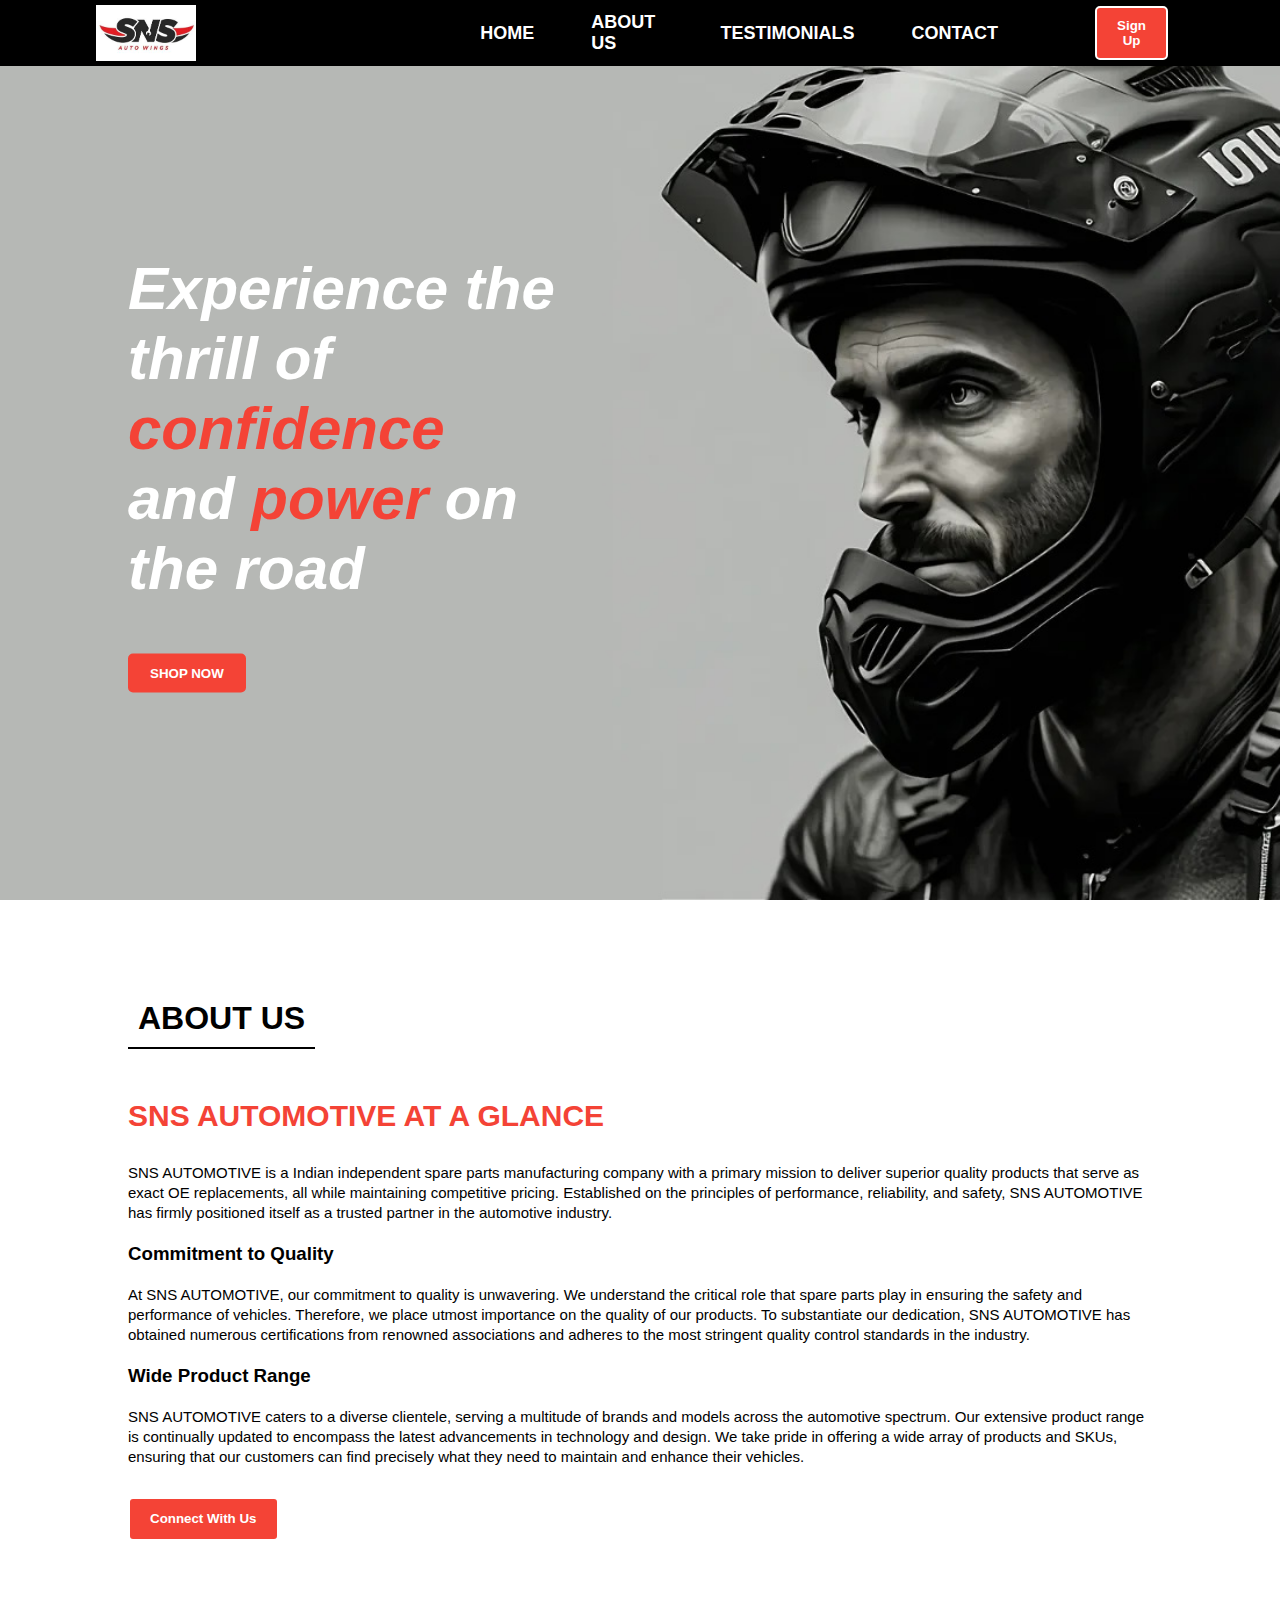
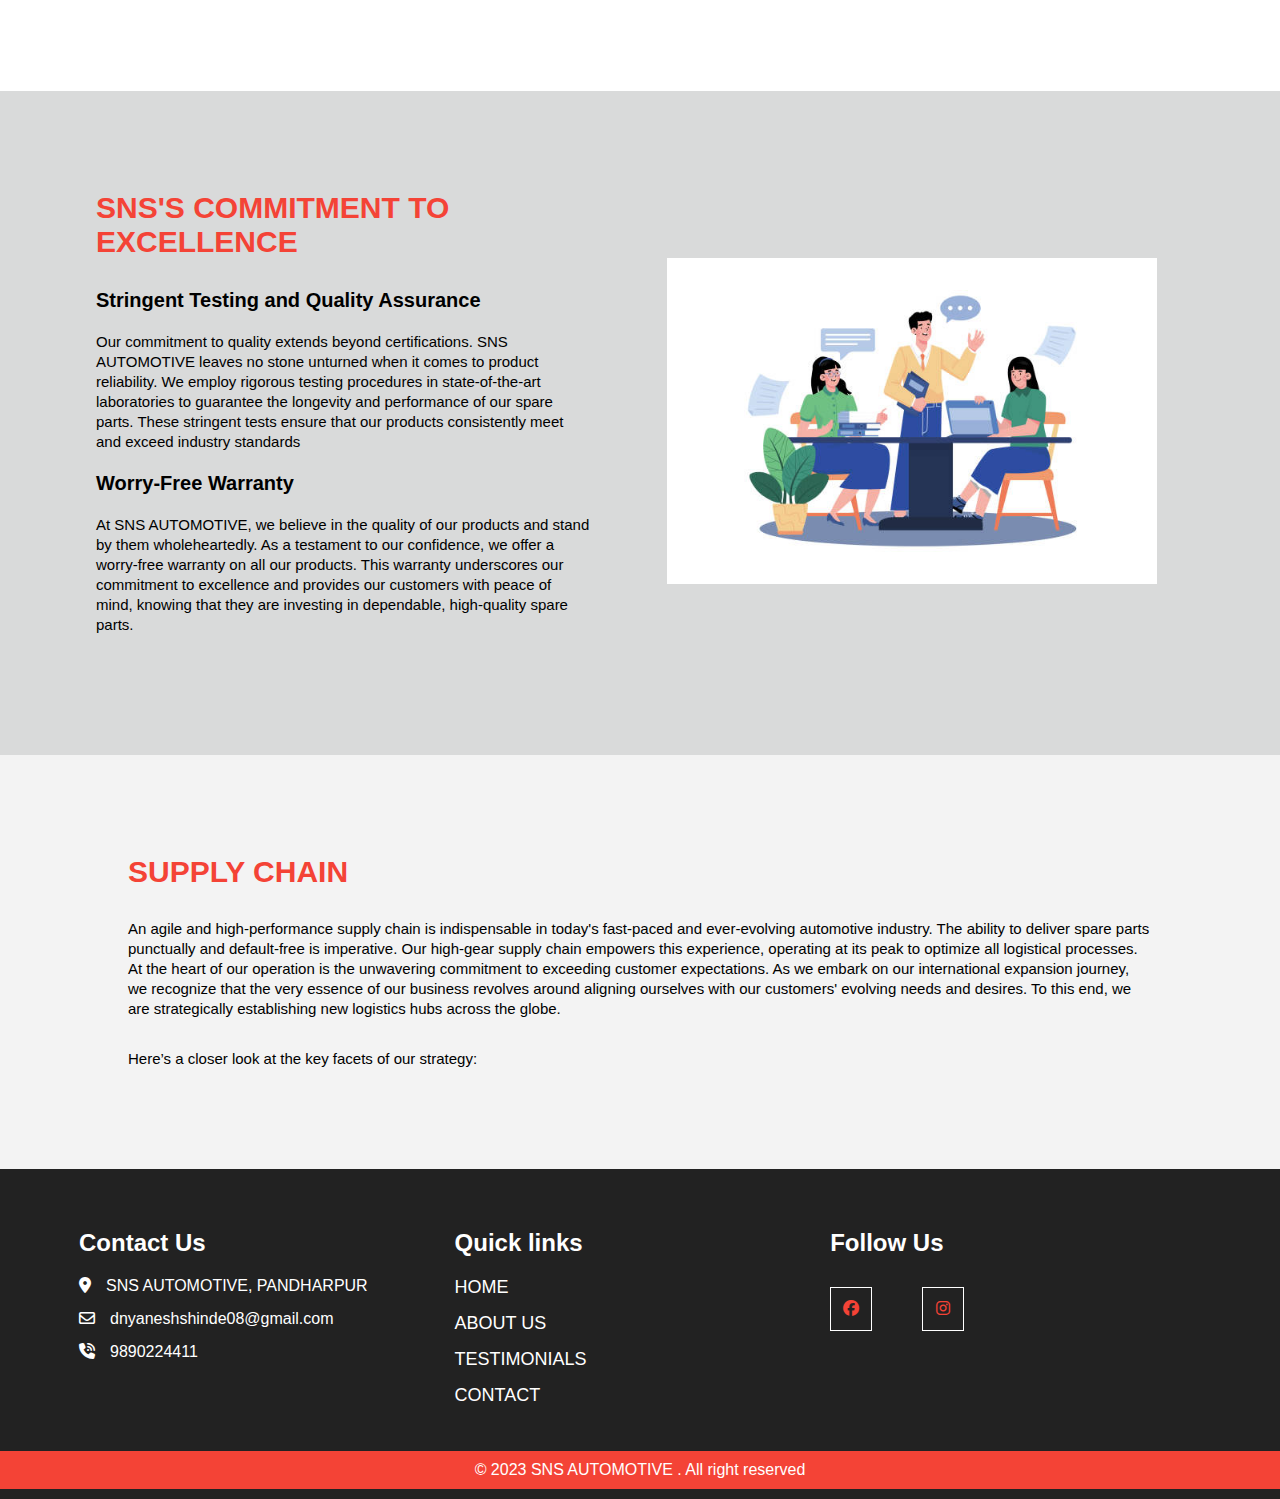
<file: about-us.html>
<!DOCTYPE html>
<html>
    <head>
        <title>SNS Automotive Website</title>
        <meta name="viewport" content="width=device-width, initial-scale=1">
        <link rel="stylesheet" href="about-us-style.css">
        <link rel="stylesheet" href="https://cdnjs.cloudflare.com/ajax/libs/font-awesome/6.5.2/css/all.min.css"/>
    </head>
    <body>
        <div class="header">
            <div class="navbar">
                    <div class="logo">
                        <img src="logo.jpg" alt="">
                    </div>
                    <ul id="list">
                        <li><a href="index.html">HOME</a></li>
                        <li><a href="about-us.html">ABOUT US</a></li>
                        <li><a href="testimonial.html">TESTIMONIALS</a></li>
                        <li><a href="contact.html">CONTACT</a></li>
                        <li><a href="login.html"><button type="button">Sign Up</button></a></li>
                        <img src="ar6.png" alt="" id="closeMenu">
                    </ul>
                    
                    <img src="menu.png" alt="" id="sideMenu">
            </div>
        </div>
        <section id="banner">
            <div class="banner-text">
                <h1>Experience the <br>thrill of <br> <span>confidence </span><br> and <span>power</span> on <br>the road</h1>
                <a href="login.html"><button type="button" id="clickbanner">SHOP NOW</button></a>
            </div>
        </section>
 
        <section id="about">
            <div class="about-1">
            <h1 class="title">ABOUT US</h1>
            <div class="p1">
                <h2>SNS AUTOMOTIVE AT A GLANCE</h2>
                <p>SNS AUTOMOTIVE is a Indian independent spare parts manufacturing company with a primary mission to deliver superior quality products that serve as exact OE replacements, all while maintaining competitive pricing. Established on the principles of performance, reliability, and safety, SNS AUTOMOTIVE has firmly positioned itself as a trusted partner in the automotive industry.</p>
                <h3>Commitment to Quality</h3>
                <p>At SNS AUTOMOTIVE, our commitment to quality is unwavering. We understand the critical role that spare parts play in ensuring the safety and performance of vehicles. Therefore, we place utmost importance on the quality of our products. To substantiate our dedication, SNS AUTOMOTIVE has obtained numerous
                    certifications from renowned associations and adheres to the most stringent quality control standards in the industry.</p>
                <h3>Wide Product Range</h3>
                <p>SNS AUTOMOTIVE caters to a diverse clientele, serving a multitude of brands and models across the automotive spectrum. Our extensive product range is continually updated to encompass the latest advancements in technology and design. We take pride in offering a wide array of products and SKUs, ensuring that our customers can find precisely what they need to maintain and enhance their vehicles.</p>
                <a href="contact.html"><button type="button" class="secbutton">Connect With Us</button></a>
            </div>
        </div>
        </section>
        
        <section id="secsection">
            <div class="row">
                <div class="col-left">
                    <div class="content">
                      <h3>SNS'S COMMITMENT TO EXCELLENCE</h3>
                      <h4>Stringent Testing and Quality Assurance</h4>
                      <p>Our commitment to quality extends beyond certifications. SNS AUTOMOTIVE leaves no stone unturned when it comes to product reliability. We employ rigorous testing procedures in state-of-the-art laboratories to guarantee the longevity and performance of our spare parts. These stringent tests ensure that our products consistently meet and exceed industry standards</p>
                      <h4>Worry-Free Warranty</h4>
                      <p>At SNS AUTOMOTIVE, we believe in the quality of our products and stand by them wholeheartedly. As a testament to our confidence, we offer a worry-free warranty on all our products. This warranty underscores our commitment to excellence and provides our customers with peace of mind, knowing that they are investing in dependable, high-quality spare parts.</p>    
                  </div>
                   </div>
              <div class="col-right">
                  <div class="content-image">
                   <img src="aboutus.jpg" alt="">
                  </div>
               </div>
           </div>
        </section>

        <section id="thirdsection">
            <div class="section-3">
                <h1> SUPPLY CHAIN</h1>
                <p>An agile and high-performance supply chain is indispensable in today's fast-paced and ever-evolving automotive industry. The ability to deliver spare parts punctually and default-free is imperative. Our high-gear supply chain empowers this experience, operating at its peak to optimize all logistical processes. At the heart of our operation is the unwavering commitment to exceeding customer expectations. As we embark on our international expansion journey, we recognize that the very essence of our business revolves around aligning ourselves with our customers' evolving needs and desires. To this end, we are strategically establishing new logistics hubs across the globe.</p>
                <p class="p-1">Here’s a closer look at the key facets of our strategy:</p>
            </div>
        </section>


        <section id="lastsec">
            <footer>
                <div class="footer-info">
                    <div class="footer-width contact">
                        <h2>Contact Us</h2>
                        <ul>
                            <li>
                                <span><i class="fas fa-map-marker-alt"></i></span>
                                <p>SNS AUTOMOTIVE, PANDHARPUR</p>
                            </li>
                            <li>
                                <span><i class="far fa-envelope"></i></span>
                                <a href="mailto:dnyaneshshinde08@gmail.com">dnyaneshshinde08@gmail.com</a>
                            </li>
                            <li>
                                <span><i class="fas fa-phone-volume"></i></span>
                                <a href="telto:+919890224411">9890224411</a>
                            </li>
                        </ul>
                    
                    </div>
                <div class="footer-width link">
                    <h2>Quick links</h2>
                    <ul>
                        <li><a href="index.html">HOME</a></li>
                        <li><a href="about-us.html">ABOUT US</a></li>
                        <li><a href="testimonial.html">TESTIMONIALS</a></li>
                        <li><a href="contact.html">CONTACT</a></li>
                    </ul>
                </div>
                <div class="footer-width about">
                    <h2>Follow Us</h2>
                    <div class="social-media">
                        <ul>
                            <li><a href="https://www.facebook.com/Dnyaneshshinde08/" target="_blank"><i class="fab fa-facebook"></i></a></li>
                            <li><a href="https://www.instagram.com/dnyanesh_a_shinde/" target="_blank"><i class="fab fa-instagram"></i></a></li>
                         
                        </ul>
                    </div>
                  
                </div>
            </div>
            <div class="copy-right">
                <p>&copy; 2023 SNS AUTOMOTIVE . All right reserved</p>
            </div>
        </footer>
    </section>



        <script>
            var display=document.getElementById("sideMenu");
            var hidden=document.getElementById("closeMenu");
            var list=document.getElementById("list");
            var button=document.getElementById("button");
            display.onclick =function(){
                list.style.visibility = "visible"; 
                list.style.right = "0%";
            }
            hidden.onclick =function(){
                list.style.right = "-50%";
            }
        </script>
    </body>
</html>
</file>
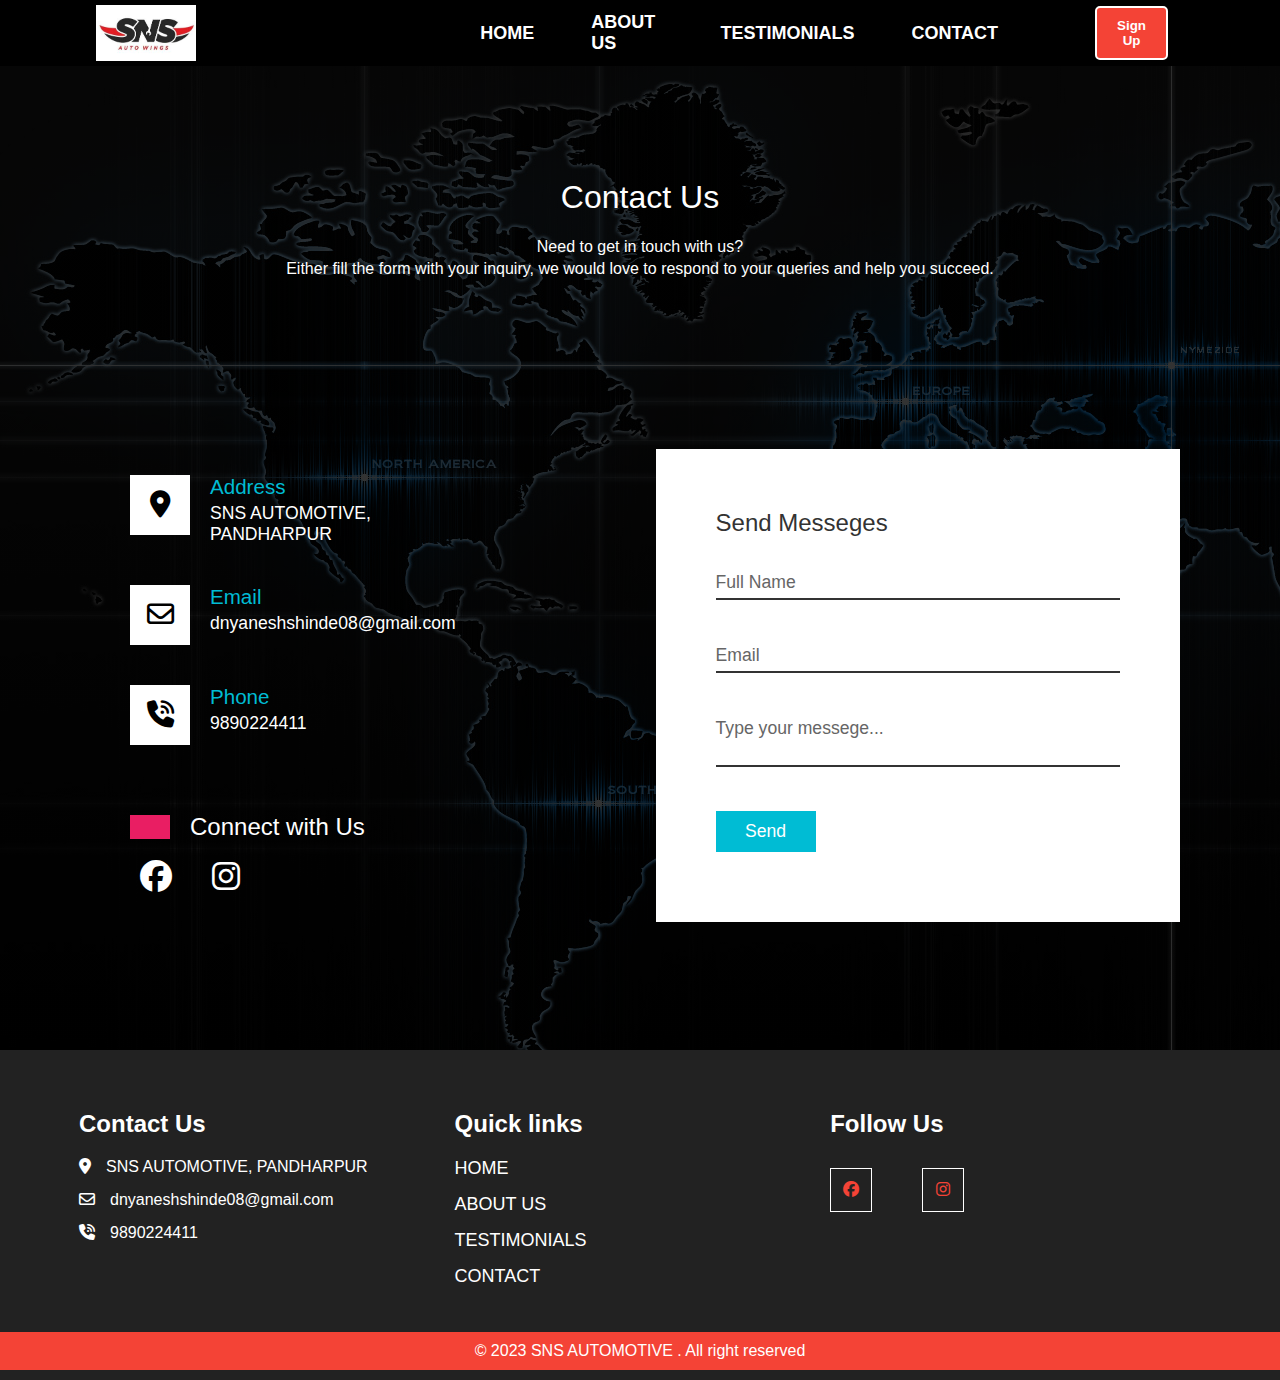
<file: contact.html>
<!DOCTYPE html>
<html>
    <head>
        <title>SNS Automotive Website</title>
        <meta name="viewport" content="width=device-width, initial-scale=1">
        <link rel="stylesheet" href="contact-style.css">
        <link rel="stylesheet" href="https://cdnjs.cloudflare.com/ajax/libs/font-awesome/6.5.2/css/all.min.css"/>
    </head>
    <body>
        <div class="header">
            <div class="navbar">
                    <div class="logo">
                        <img src="logo.jpg" alt="">
                    </div>
                    <ul id="list">
                        <li><a href="index.html">HOME</a></li>
                        <li><a href="about-us.html">ABOUT US</a></li>
                        <li><a href="testimonial.html">TESTIMONIALS</a></li>
                        <li><a href="contact.html">CONTACT</a></li>
                        <li><a href="login.html"><button type="button">Sign Up</button></a></li>
                        <img src="ar6.png" alt="" id="closeMenu">
                    </ul>
                    
                    <img src="menu.png" alt="" id="sideMenu">
            </div>

        </div>

        
       
       <section class="contactt-us">
            <div class="contactt">
                <h1>Contact Us</h1>
                <p>Need to get in touch with us?<br> Either fill the form with your inquiry, we would love to respond to your queries and help you succeed.<br></p>
            </div> 

            <div class="contactt-sec1">
                <div class="contactt-info">

                    <div class="box">
                        <div class="con-icons">
                            <i class="fas fa-map-marker-alt"></i>     
                        </div>
                        <div class="con-text">
                            <h3>Address</h3>
                            <p>SNS AUTOMOTIVE, <br> PANDHARPUR</p>
                        </div>
                    </div>

                    <div class="box">
                        <div class="con-icons">
                            <i class="far fa-envelope"></i>
                        </div>
                        <div class="con-text">
                            <h3>Email</h3>
                            <p><a href="mailto:dnyaneshshinde08@gmail.com">dnyaneshshinde08@gmail.com</a></p>
                        </div>
                    </div>

                    <div class="box">
                        <div class="con-icons">
                            <i class="fas fa-phone-volume"></i>
                        </div>
                        <div class="con-text">
                            <h3>Phone</h3>
                            <p> <a href="telto:+919890224411">9890224411</a></p>
                        </div>
                    </div>

                    <div class="context1">
                         <h2 class="con-text1"> Connect with Us </h2>
                    </div>
                    <ul class="social-ico">
                        <li><a href="https://www.facebook.com/Dnyaneshshinde08/" target="_blank"><i class="fab fa-facebook"></i></a></li>
                        <li><a href="https://www.instagram.com/dnyanesh_a_shinde/" target="_blank"><i class="fab fa-instagram"></i></a></li>
                        
                    </ul>
                </div>
                <div class="contactt-form">
                    <form action="">
                        <h2>Send Messeges</h2>

                        <div class="inputbox">
                            <input type="text" required>
                            <span>Full Name</span>
                        </div>
                        <div class="inputbox">
                            <input type="text" required>
                            <span>Email</span>
                        </div>
                        <div class="inputbox">
                            <textarea name="" id="" required></textarea>
                            <span>Type your messege...</span>
                        </div>
                        <div class="inputbox">
                            <a href="mailto:dnyaneshshinde08@gmail.com"><input type="submit" value="Send"></a>
                        </div>
                    </form>
                </div>
            </div>
       </section>

        <section id="lastsec">
            <footer>
                <div class="footer-info">
                    <div class="footer-width contact">
                        <h2>Contact Us</h2>
                        <ul>
                            <li>
                                <span><i class="fas fa-map-marker-alt"></i></span>
                                <p>SNS AUTOMOTIVE, PANDHARPUR</p>
                            </li>
                            <li>
                                <span><i class="far fa-envelope"></i></span>
                                <a href="mailto:dnyaneshshinde08@gmail.com">dnyaneshshinde08@gmail.com</a>
                            </li>
                            <li>
                                <span><i class="fas fa-phone-volume"></i></span>
                                <a href="telto:+919890224411">9890224411</a>
                            </li>
                        </ul>
            
                    </div>
                <div class="footer-width link">
                    <h2>Quick links</h2>
                    <ul>
                        <li><a href="index.html">HOME</a></li>
                        <li><a href="about-us.html">ABOUT US</a></li>
                        <li><a href="testimonial.html">TESTIMONIALS</a></li>
                        <li><a href="contact.html">CONTACT</a></li>
                    </ul>
                </div>
                <div class="footer-width about">
                    <h2>Follow Us</h2>
                    <div class="social-media">
                        <ul>
                            <li><a href="https://www.facebook.com/Dnyaneshshinde08/" target="_blank"><i class="fab fa-facebook"></i></a></li>
                            <li><a href="https://www.instagram.com/dnyanesh_a_shinde/" target="_blank"><i class="fab fa-instagram"></i></a></li>
                            
                        </ul>
                    </div>
                  
                </div>
            </div>
            <div class="copy-right">
                <p>&copy; 2023 SNS AUTOMOTIVE . All right reserved</p>
            </div>
        </footer>
    </section>



        <script>
            var display=document.getElementById("sideMenu");
            var hidden=document.getElementById("closeMenu");
            var list=document.getElementById("list");
            var button=document.getElementById("button");
            display.onclick =function(){
                list.style.visibility = "visible"; 
                list.style.right = "0%";
            }
            hidden.onclick =function(){
                list.style.right = "-50%";
            }
        </script>
    </body>
</html>
</file>
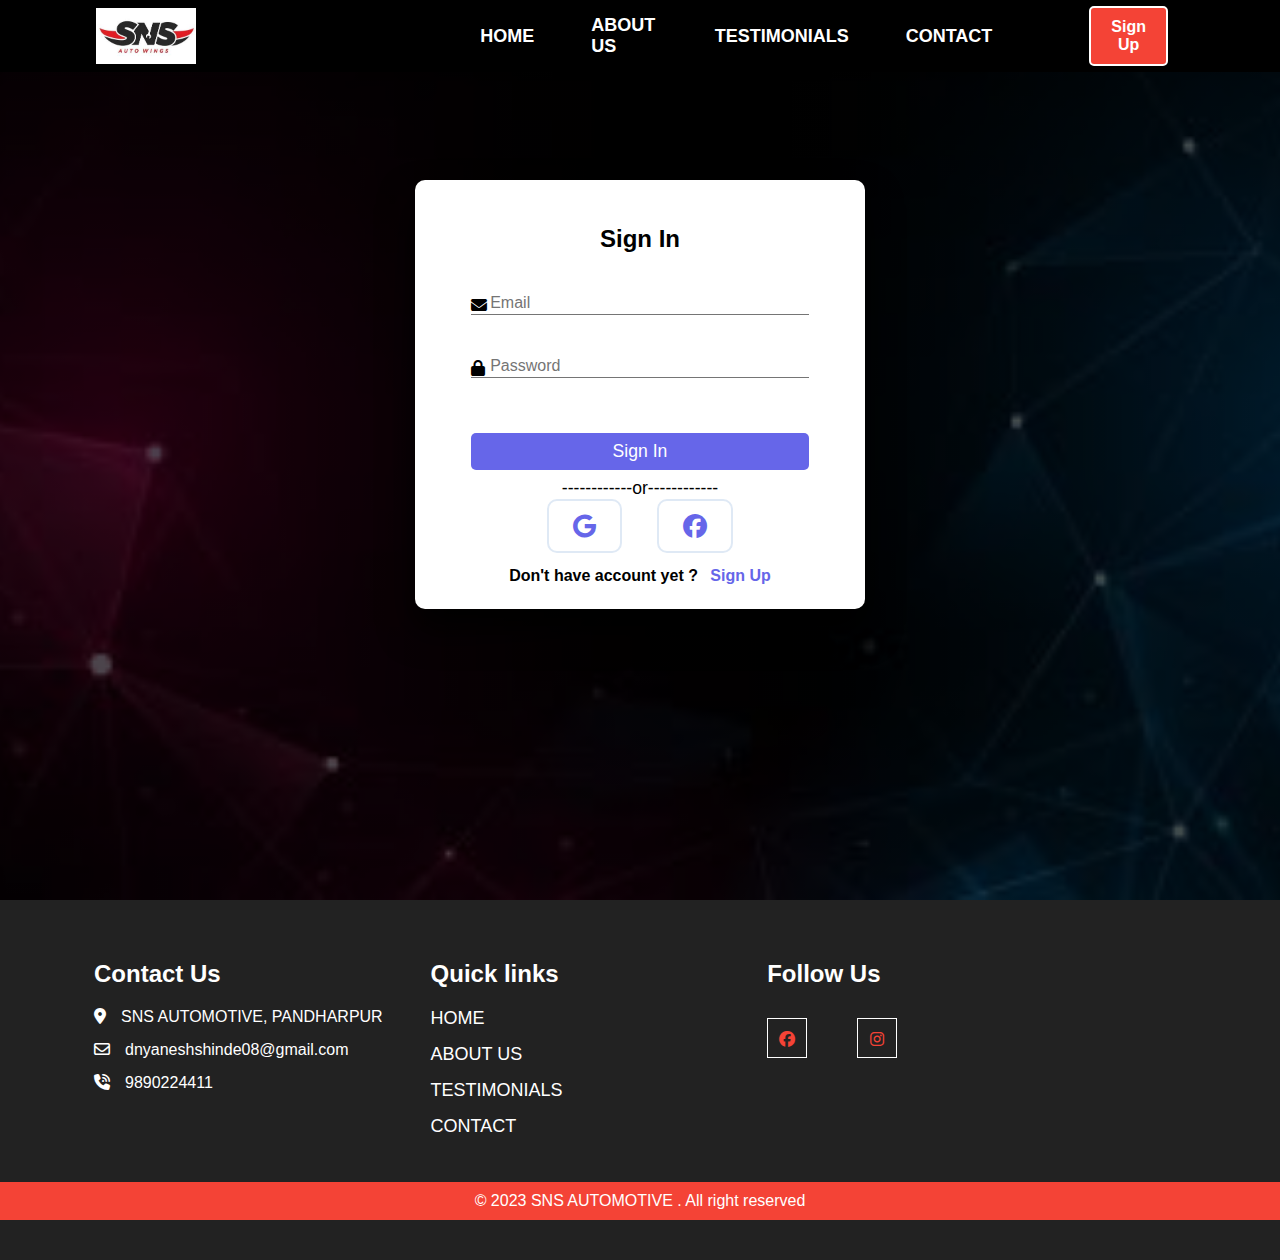
<file: login.html>
<!DOCTYPE html>
 <html>
    <head>
        <title>SNS Automotive Website</title>
        <link rel="stylesheet" href="https://cdnjs.cloudflare.com/ajax/libs/font-awesome/6.5.2/css/all.min.css">
        <link rel="stylesheet" href="loginstyle.css">
        <link rel="stylesheet" href="loginscript.js">
        <meta name="viewport" content="width=device-width, initial-scale=1">
    </head>
    <body>
        <div class="header">
            <div class="navbar">
                    <div class="logo">
                        <img src="logo.jpg" alt="">
                    </div>
                    <ul id="list">
                        <li><a href="index.html">HOME</a></li>
                        <li><a href="about-us.html">ABOUT US</a></li>
                        <li><a href="testimonial.html">TESTIMONIALS</a></li>
                        <li><a href="contact.html">CONTACT</a></li>
                        <li><a href="login.html"><button type="button">Sign Up</button></a></li>
                        <img src="ar6.png" alt="" id="closeMenu">
                    </ul>
                    
                    <img src="menu.png" alt="" id="sideMenu">
            </div>
        </div>
        <div class="container" id="signup" style="display: none;">
            <h1 class="form-title">Register</h1>
            <form method="post" action="">
                <div class="input-group">
                    <i class="fas fa-user"></i>
                    <input type="text" name="fName" id="fName" placeholder="First Name" required>
                    <label for="fname">First Name</label>
                </div>
                <div class="input-group">
                    <i class="fas fa-user"></i>
                    <input type="text" name="lName" id="lName" placeholder="Last Name" required>
                    <label for="lname">Last Name</label>
                </div>
                <div class="input-group">
                    <i class="fas fa-envelope"></i>
                    <input type="email" name="email" id="email" placeholder="Email" required>
                    <label for="email">Email</label>
                </div>
                <div class="input-group">
                    <i class="fas fa-lock"></i>
                    <input type="password" name="password" id="password" placeholder="Password" required>
                    <label for="password">Password</label>
                </div>
                <input type="submit" class="btn" value="Sign Up" name="signup">
            </form>
            <p class="or">
                ------------or------------
            </p>
            <div class="icons">
                <i class="fab fa-google"></i>
                <i class="fab fa-facebook"></i>
            </div>
            <div class="links">
                <p>Already Have Account ?</p>
                <button id="signInButton">Sign In</button>
            </div>
        </div>


        <section id="loginpage">
        <div class="container" id="signin">
            <h1 class="form-title">Sign In</h1>
            <form method="post" action="">
                <div class="input-group">
                    <i class="fas fa-envelope"></i>
                    <input type="email" name="email" id="email" placeholder="Email" required>
                    <label for="email">Email</label>
                </div>
                <div class="input-group">
                    <i class="fas fa-lock"></i>
                    <input type="password" name="password" id="password" placeholder="Password" required>
                    <label for="password">Password</label>
                </div>
                <p class="recover">
                    <a href="#">Recover Password</a>
                </p>
                <input type="submit" class="btn" value="Sign In" name="signin">
            </form>
            <p class="or">
                ------------or------------
            </p>
            <div class="icons">
                <a href="https://accounts.google.com/v3/signin/identifier?continue=https%3A%2F%2Fmail.google.com%2Fmail%2F&ifkv=AcMMx-dGrreI59tpfwqIdFQzkV9AH-PBIH9wD97rPRsRlzyb43vvj7NVwmYfyBLA8RdoT6a8Wz6aQw&rip=1&sacu=1&service=mail&flowName=GlifWebSignIn&flowEntry=ServiceLogin&dsh=S-117242871%3A1730187306525918&ddm=0"><i class="fab fa-google"></i></a>
                <a href="https://www.facebook.com/login/"><i class="fab fa-facebook"></i></a>
            </div>
            <div class="links">
                <p>Don't have account yet ?</p>
                <button id="signUpButton">Sign Up</button>
            </div>
        </div>
    </section>

    
        <section id="lastsec">
            <footer>
                <div class="footer-info">
                    <div class="footer-width contact">
                        <h2>Contact Us</h2>
                        <ul>
                            <li>
                                <span><i class="fas fa-map-marker-alt"></i></span>
                                <p>SNS AUTOMOTIVE, PANDHARPUR</p>
                            </li>
                            <li>
                                <span><i class="far fa-envelope"></i></span>
                                <a href="mailto:dnyaneshshinde08@gmail.com">dnyaneshshinde08@gmail.com</a>
                            </li>
                            <li>
                                <span><i class="fas fa-phone-volume"></i></span>
                                <a href="telto:+919890224411">9890224411</a>
                            </li>
                        </ul>
                    
                    </div>
                <div class="footer-width link">
                    <h2>Quick links</h2>
                    <ul>
                        <li><a href="index.html">HOME</a></li>
                        <li><a href="about-us.html">ABOUT US</a></li>
                        <li><a href="testimonial.html">TESTIMONIALS</a></li>
                        <li><a href="contact.html">CONTACT</a></li>
                    </ul>
                </div>
                <div class="footer-width about">
                    <h2>Follow Us</h2>
                    <div class="social-media">
                        <ul>
                            <li><a href="https://www.facebook.com/Dnyaneshshinde08/" target="_blank"><i class="fab fa-facebook"></i></a></li>
                            <li><a href="https://www.instagram.com/dnyanesh_a_shinde/" target="_blank"><i class="fab fa-instagram"></i></a></li>
                            
                        </ul>
                    </div>
                  
                </div>
            </div>
            <div class="copy-right">
                <p>&copy; 2023 SNS AUTOMOTIVE . All right reserved</p>
            </div>
        </footer>
    </section>

        
        <script src="loginscript.js"></script>
    </body>
 </html>
</file>
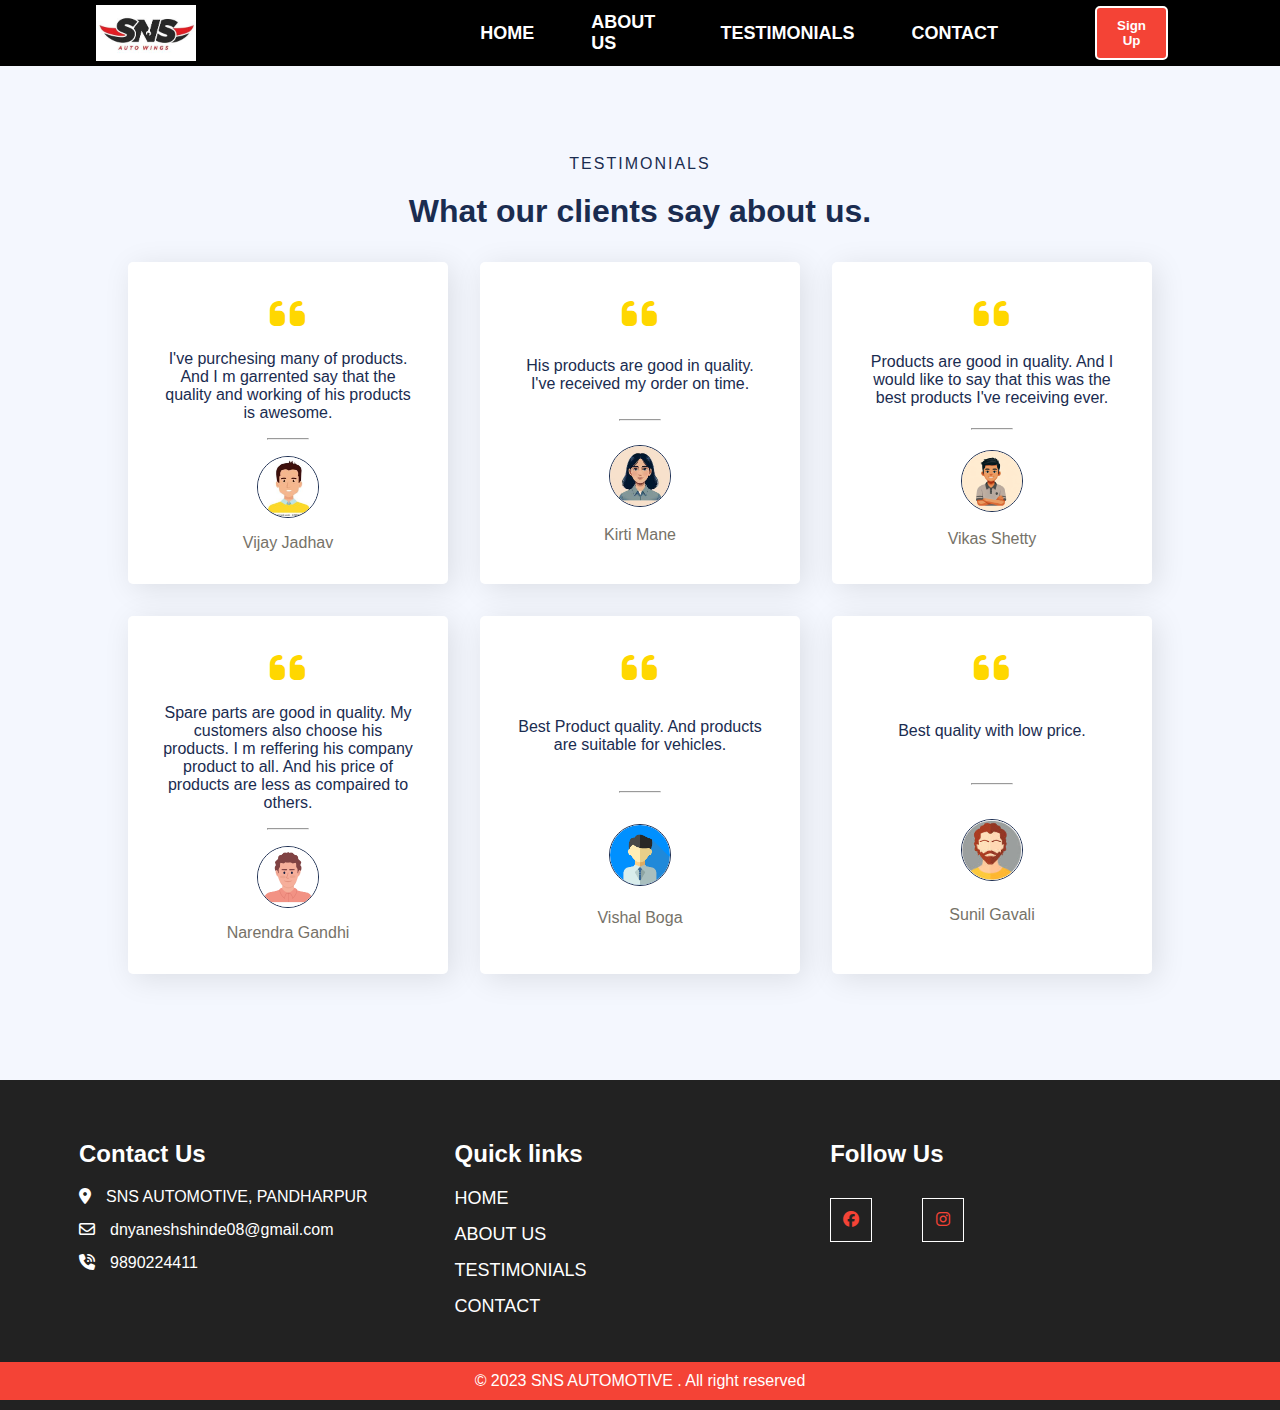
<file: testimonial.html>
<!DOCTYPE html>
<html>
    <head>
        <title>SNS Automotive Website</title>
        <meta name="viewport" content="width=device-width, initial-scale=1">
        <link rel="stylesheet" href="testimonial.css">
        <link rel="stylesheet" href="https://cdnjs.cloudflare.com/ajax/libs/font-awesome/6.5.2/css/all.min.css"/>
    </head>
    <body>
        <div class="header">
            <div class="navbar">
                    <div class="logo">
                        <img src="logo.jpg" alt="">
                    </div>
                    <ul id="list">
                        <li><a href="index.html">HOME</a></li>
                        <li><a href="about-us.html">ABOUT US</a></li>
                        <li><a href="testimonial.html">TESTIMONIALS</a></li>
                        <li><a href="contact.html">CONTACT</a></li>
                        <li><a href="login.html"><button type="button">Sign Up</button></a></li>
                        <img src="ar6.png" alt="" id="closeMenu">
                    </ul>
                    
                    <img src="menu.png" alt="" id="sideMenu">
            </div>

        </div>


        <section id="testimonial">
            <div class="testimonial-1">
                <div class="testi1">
                    <p>TESTIMONIALS</p>
                    <h1>What our clients say about us.</h1>
                </div>
                <div class="testimonial-grid">
                    <div class="testcards">
                        <span><i class="fa-solid fa-quote-left"></i></span>
                        <p>I've purchesing many of products. And I m garrented say that the quality and working of his products is awesome.</p>
                        <hr/>
                        <img src="test2.jfif" alt="">
                        <p class="names">Vijay Jadhav</p>
                    </div>
                    <div class="testcards">
                        <span><i class="fa-solid fa-quote-left"></i></span>
                        <p>His products are good in quality. I've received my order on time.</p>
                        <hr/>
                        <img src="test1.jfif" alt="">
                        <p class="names">Kirti Mane</p>
                    </div>
                    <div class="testcards">
                        <span><i class="fa-solid fa-quote-left"></i></span>
                        <p>Products are good in quality. And I would like to say that this was the best products I've receiving ever.</p>
                        <hr/>
                        <img src="test3.jfif" alt="">
                        <p class="names">Vikas Shetty</p>
                    </div> 
                    <div class="testcards">
                        <span><i class="fa-solid fa-quote-left"></i></span>
                        <p>Spare parts are good in quality. My customers also choose his products. I m reffering his company product to all. And his price of products are less as compaired to others. </p>
                        <hr/>
                        <img src="test4.jpg" alt="">
                        <p class="names">Narendra Gandhi</p>
                    </div>
                    <div class="testcards">
                        <span><i class="fa-solid fa-quote-left"></i></span>
                        <p> Best Product quality. And products are suitable for vehicles. </p>
                        <hr/>
                        <img src="Test5.png" alt="">
                        <p class="names">Vishal Boga</p>
                    </div>
                    <div class="testcards">
                        <span><i class="fa-solid fa-quote-left"></i></span>
                        <p>Best quality with low price. </p>
                        <hr/>
                        <img src="test7.jfif" alt="">
                        <p class="names">Sunil Gavali </p>
                    </div>
                 
                    </div>
                </div>
            </div>

        </section>
        
       
       

        <section id="lastsec">
            <footer>
                <div class="footer-info">
                    <div class="footer-width contact">
                        <h2>Contact Us</h2>
                        <ul>
                            <li>
                                <span><i class="fas fa-map-marker-alt"></i></span>
                                <p>SNS AUTOMOTIVE, PANDHARPUR</p>
                            </li>
                            <li>
                                <span><i class="far fa-envelope"></i></span>
                                <a href="mailto:dnyaneshshinde08@gmail.com">dnyaneshshinde08@gmail.com</a>
                            </li>
                            <li>
                                <span><i class="fas fa-phone-volume"></i></span>
                                <a href="telto:+919890224411">9890224411</a>
                            </li>
                        </ul>
            
                    </div>
                <div class="footer-width link">
                    <h2>Quick links</h2>
                    <ul>
                        <li><a href="index.html">HOME</a></li>
                        <li><a href="about-us.html">ABOUT US</a></li>
                        <li><a href="testimonial.html">TESTIMONIALS</a></li>
                        <li><a href="contact.html">CONTACT</a></li>
                    </ul>
                </div>
                <div class="footer-width about">
                    <h2>Follow Us</h2>
                    <div class="social-media">
                        <ul>
                            <li><a href="https://www.facebook.com/Dnyaneshshinde08/" target="_blank"><i class="fab fa-facebook"></i></a></li>
                            <li><a href="https://www.instagram.com/dnyanesh_a_shinde/" target="_blank"><i class="fab fa-instagram"></i></a></li>
                          
                        </ul>
                    </div>
                  
                </div>
            </div>
            <div class="copy-right">
                <p>&copy; 2023 SNS AUTOMOTIVE . All right reserved</p>
            </div>
        </footer>
    </section>



        <script>
            var display=document.getElementById("sideMenu");
            var hidden=document.getElementById("closeMenu");
            var list=document.getElementById("list");
            var button=document.getElementById("button");
            display.onclick =function(){
                list.style.visibility = "visible"; 
                list.style.right = "0%";
            }
            hidden.onclick =function(){
                list.style.right = "-50%";
            }
        </script>
    </body>
</html>
</file>
<file: about-us-style.css>
*{
    padding: 0;
    margin: 0;
    font-family: sans-serif;
}
#banner{
    width: 100%;
    height: 100vh;
    background-image: url(bg5.jpg);
    background-size: cover;
    background-position: center;
}
.banner-text{
    width: 80%;
    position: absolute;
    top: 55%;
    left: 50%;
    transform: translate(-50%,-55%); 
}
.banner-text h1{
    display:  block;
    text-align: left;
    font-size: 60px;
    font-style: italic;
    color: #fff;
    line-height: 70px;
    margin-bottom: 50px;
}

.banner-text span{
    color: #f44336;
}
button{
    display: block;
    padding: 10px 20px; 
    outline: none;
    border: 2px solid #f44336;
    border-radius: 5px;
    color: #fff;
    background: #f44336;
    font-weight: bold;
    transition: 0.5s ;
}
button:hover{
    border: 2px solid  #fff;
    background: transparent;
}
button{
    cursor: pointer;
}
.header{
    width: 100%;
    background: #000;
    position: fixed;
    top: 0;
    z-index: 10;
}
.navbar{
    width: 85%;
    margin: auto;
    display: flex;
}
.logo{
    flex-basis: 15%;
}
.logo img{
    width: 100px;
    margin: 5px 0;
}
.logo,.navbar #list,.row{
    display: flex;
    align-items: center;
    
}
.navbar #list{
    
    flex: 1;
    justify-content: flex-end;
    margin-left: 180px;
}
.navbar #list li{
    list-style-type: none;
    margin-left: 25px;
    padding: 6px 16px;
    border-radius: 18px; 
    
}
.navbar #list li:hover{
    
    background: transparent;    
}
.navbar #list li a{
    text-decoration: none;
    color: #fff;
    font-size: 18px;
    font-weight: bold;
}
.navbar #list li a:hover{
    background: transparent;
    color: #f44336;
}
.navbar button{
    display: block;
    margin: auto;
    margin-left: 40px;
    padding: 10px 20px;
    outline: none;
    border: 2px solid #fff;
    border-radius: 5px;
    color: #fff;
    background: #f44336;
    font-weight: bold;
    transition: 0.5s ;   
}
.navbar button:hover{
    border: 2px solid;
    color: #f44336;
    background: #fff;
}
#sideMenu,#closeMenu{
    position: absolute;
    top: 15px;
    background: #fff;
    display: none;
}
#sideMenu{
    width: 22px;
    right: 50px;
}
#closeMenu{
    width: 35px;
    left: 15px;
    z-index: 10;
    background: transparent;
}

#about{
    width: 100%;
    padding: 100px 0; 
}
.about-1{
    width: 80%;
    text-align: left;
    margin: auto;
}
.title{
  width: fit-content;
  color: #000;
  text-align: left;
  /* margin:0  auto 60px;  */
  padding: 0 10px 10px; 
  border-bottom: 2px solid #000;
  position: relative;
  
}
/* title::after{
    content: '';
    width: 50px;
    height: 8px;
    background: #f44336;
    position: absolute;
    left: 50%;
    bottom: -5px;
    transform: translateX(-50%);
    border-radius: 20px;
  } */
  .p1{
    /* width: 85%; */
    margin-bottom: 50px;
    /* padding: 10px 100px; */
    padding-top: 50px;
    text-align: left;
  }
  .p1 h2{
    color:#f44336;
    margin-bottom: 30px;
    font-size: 30px;
  }
  .p1 p{
    font-size: 15px;
    line-height: 20px;
}
.p1 h3{
    color: #000;
    margin-bottom: 20px;
    padding-top: 20px;
}
.p1 button{
    display: block;
    /* margin: auto; */
    margin-top: 30px; 
    padding: 10px 20px;
    outline: none;
    border: 2px solid #fff;
    border-radius: 5px;
    color: #fff;
    background: #f44336;
    font-weight: bold;
    transition: 0.5s ;
    line-height: 20px
}
.p1 button:hover{
    border: 2px solid;
    color: #f44336;
    font-weight: bold;
    background: #f0f0f0;
}

#secsection{
    width: 100%;
    padding: 100px 0; 
    text-align: center;
    background-color: rgb(217, 218, 218);
}
.row{
    width: 85%;
    margin: auto;
    flex-wrap: wrap;
    justify-content: space-between;
  
  }
  .col-left,.col-right{
    flex-basis: 50%;
  }
  .content-image{
    text-align: center;
  }
  .content-image img{
    width: 90%;
  }
  .content{
    margin-right: 50PX;
  }
  .content h3{
      font-size: 30px;
      color: #f44336;
      margin-bottom: 30px;
      text-align: left;
  }
  .content h4{
      font-size: 20px;
      color: #000;
      margin-bottom: 20px;
      text-align: left;
  }
  .content p{
      font-size: 15px;
      line-height: 20px;
      padding-bottom: 20px;
      text-align: left;
  }

  #thirdsection{
    width: 100%;
    padding: 100px 0; 
    text-align: center;
    background-color: #f3f3f3;
}
.section-3{
    width: 80%;
    text-align: left;
    margin: auto;
}
.section-3 h1{
    text-align: left;
    color:#f44336;
    margin-bottom: 30px;
    font-size: 30px;
}
.section-3 p{
    text-align: left;
    font-size: 15px;
    line-height: 20px;
}
.section-3 .p-1{
    text-align: left;
    font-size: 15px;
    line-height: 20px;
    padding-top: 30px;
}

#lastsec{
    width: 100%;
    color: #000;
    font-family: sans-serif;
    position: relative;
    background-color: #000;
}
a{
    text-decoration: none;
    transition: 0.5s;
    color: #fff;
}
ul,li{
    list-style-type: none;
}
footer{
    background-color: rgb(34, 34, 34);
    color: #fff;
    height: 30vh;
    padding-top: 60px;
}
.footer-info{
    width: 90%;
    margin: 0 auto;
    display: flex;
    padding: 50px 0;
}
.footer-info, .footer-width{
    padding: 0 15px;
}
.footer-info h2{
    margin-bottom: 20px;
}
.about, .contact, .link{
    width: 30%;
}

.social-media{
    margin-top: 30px;
}
.social-media ul{
    display: flex;
}
.social-media ul li a{
    display: inline-block;
    margin-right: 50px;
    width: 40px;
    height: 30px;
    padding-top: 12px;
    background-color: transparent;
    border: 1px solid #fff;
    text-align: center;
    color: #f44336;
}
.social-media ul li a:hover{
    background-color: #fff;
    color: #f44336;;
}
.link ul li a{
    display: block;
    margin-bottom: 15px;
    font-size: 18px;
}   
.link ul li a:hover{
    color: #f44336;
}
.contact ul li{
    display: flex;
    align-items: center;
    margin-bottom: 15px;
}
.contact ul li span{
    margin-right: 15px;
}
.copy-right{
    width: 100%;
    background-color: #f44336;
    padding: 10px 0;
    text-align: center;
    margin-top: 30px;
}







@media only screen and (max-width:700px) {
    #sideMenu,#closeMenu{
        display: block;
    }
    .navbar #list{
        width: 50%;
        height: 100vh;
        position: fixed;
        right: -50%;
        display: inline-block;
        background: #000000f5;
        padding: 60px 10px 0 10px;
        box-sizing: border-box;
        z-index: 1;
        visibility: hidden;
        transition: 0.5s;
    }
    .navbar #list li{
        margin-left: -5px;
        margin-top: 30px;
    }
    .navbar button{
        margin-left: 0;
        margin-top: 15px;
    }
    .banner-text h1{
        font-size: 30px;
        line-height: 35px;
    }
    .banner-text h2{
        font-size: 25px;
        line-height: 30px;
    } 

    .col-left,.col-right{
        flex-basis: 100%;
        text-align: center;
      }
      .content{
        margin-right: 0px;
        margin-bottom: 50px;
      }
      .p1{
        margin-left: 30px;
        padding: 0;
        text-align: center;
        line-height: 30px;  
      }
      .content h3,.section-3 h1{
        font-size: 30px;
        line-height: 35px;
      }
      .content h4{
        font-size: 25px;
        line-height: 30px;
      }
      .section-3 .p-1, .section-3 p, .content p{
        font-size: 20px;
        line-height: 25px;
      }

    footer{
        background-color: rgb(34, 34, 34);
        color: #fff;
        height: 82.8vh;
        padding-top: 60px;
    }
      .about,.contact,.link{
        width: 100%;
        margin-bottom: 30px;
      }
      .footer-info{
        flex-direction: column;
      }
      .copy-right{
        width: 100%;
        text-align: center;
        padding-bottom: 7px;
      }
}
</file>
<file: contact-style.css>
*{
    padding: 0;
    margin: 0;
    font-family: sans-serif;
}

.header{
    width: 100%;
    background: #000;
    position: fixed;
    top: 0;
    z-index: 10;
}
.navbar{
    width: 85%;
    margin: auto;
    display: flex;
}
.logo{
    flex-basis: 15%;
}
.logo img{
    width: 100px;
    margin: 5px 0;
}
.logo,.navbar #list,.row{
    display: flex;
    align-items: center;
    
}
.navbar #list{
    
    flex: 1;
    justify-content: flex-end;
    margin-left: 180px;
}
.navbar #list li{
    list-style-type: none;
    margin-left: 25px;
    padding: 6px 16px;
    border-radius: 18px; 
    
}
.navbar #list li:hover{
    
    background: transparent;    
}
.navbar #list li a{
    text-decoration: none;
    color: #fff;
    font-size: 18px;
    font-weight: bold;
}
.navbar #list li a:hover{
    background: transparent;
    color: #f44336;
}
.navbar button{
    display: block;
    margin: auto;
    margin-left: 40px;
    padding: 10px 20px;
    outline: none;
    border: 2px solid #fff;
    border-radius: 5px;
    color: #fff;
    background: #f44336;
    font-weight: bold;
    transition: 0.5s ;   
}
.navbar button:hover{
    border: 2px solid;
    color: #f44336;
    background: #fff;
}
#sideMenu,#closeMenu{
    position: absolute;
    top: 15px;
    background: #fff;
    display: none;
}
#sideMenu{
    width: 22px;
    right: 50px;
}
#closeMenu{
    width: 35px;
    left: 15px;
    z-index: 10;
    background: transparent;
}




.contactt-us{
    position: relative;
    min-height: 100vh;
    padding: 50px 100px;
    padding-top: 100px;
    display: flex;
    justify-content: center;
    align-items: center;
    flex-direction: column;
    background-image: linear-gradient(rgba(0,0,0,0.8),rgba(0,0,0,0.8)),url(con2.jpg);
}
.contactt{
    min-width: 800px;
    height: 30vh;
    text-align: center;
}
.contactt h1{
    font-size: 2rem;
    color: white;
    font-weight: 500;
}
.contactt p{
    color: white;
    font-weight: 500;
    font-size: 1rem;
    padding-top: 20px;
    line-height: 22px;
}
.contactt-sec1{
    display: flex;
    justify-content: center;
    align-items: center;
    width: 100%;
    gap: 50px;
    
}
.contactt-info{
    width: 50%;
    display: flex;
    flex-direction: column;
    
}
.box{
    position: relative;
    padding: 20px 0;
    display: flex;
    cursor: pointer;
    padding-left: 30px;
}
.con-icons{
    min-width: 60px;
    height: 60px;
    background: white;
    display: flex;
    justify-content: center;
    align-items: center;
    font-size: 1.7rem;
    transition: 0.5s;
}
.box:hover .con-icons{
    background-color: #00bcd4;
    color: white;
}
.con-text{
    display: flex;
    flex-direction: column;
    margin-left: 20px;
    font-size: 1.1rem;
    color: white;
    font-weight: 300;
}
.con-text h3{
    font-weight: 500;
    color: #00bcd4;
}
.con-text p{
    margin-top: 4px;
}
.context1{
    padding-left: 30px;
}
.con-text1{
     color: white;
     margin-top: 50px;
     font-weight: 500;
     padding-left: 20px;
     border-left: 40px solid #e91e63;
     line-height: 1em;
     
}
.social-ico{
    position: relative;
    display:  flex;
    gap: 40px;
    margin: 20px 0; 
    padding-left: 40px;
}
.social-ico li{
    list-style: none;
}
.social-ico li a{
     color: white;
     font-size: 2rem;
     transition: 0.5s;
}
.social-ico li a:hover{
    color: #00bcd4;
}
.contactt-form{
    position: relative;
    width: 40%;
    background-color: white;
    min-height: 100px;
    padding: 60px;
}
.contactt-form h2{
    font: 2rem;
    color: #333;
    font-weight: 500;
}
.contactt-form .inputbox{
position: relative;
width: 100%;
margin-top: 20px;
}
.inputbox input,.inputbox textarea{
    width: 100%;
    padding: 5px 0;
    font-size: 1.1rem;
    margin: 10px 0;
    border: none;
    border-bottom: 2px solid #333;
    outline: none;
    resize: none;
}
.inputbox span{
    position: absolute;
    left: 0;
    pointer-events: none;
    padding: 5px 0;
    margin: 10px 0;
    font-size: 1.1rem;
    color: #666;
    transition: 0.5s;
}
.inputbox input:focus ~span,
.inputbox textarea:focus ~span{
    color: #e91e63;
    font-size: 0.9rem;
    transform: translateY(-20px);
}
.inputbox input[type="submit"]{
    width: 100px;
    background-color: #00bcd4;
    color: white;
    border: none;
    cursor: pointer;
    padding: 10px;
    font-size: 1.1rem;
    font-weight: 500;
}
.inputbox input[type="submit"]:hover{
    border: 1.5px solid black;
}


#lastsec{
    width: 100%;
    color: #000;
    font-family: sans-serif;
    position: relative;
    background-color: #000;
}
a{
    text-decoration: none;
    transition: 0.5s;
    color: #fff;
}
ul,li{
    list-style-type: none;
}
footer{
    background-color: rgb(34, 34, 34);
    color: #fff;
    height: 30vh;
    padding-top: 60px;
}
.footer-info{
    width: 90%;
    margin: 0 auto;
    display: flex;
    padding: 50px 0;
}
.footer-info, .footer-width{
    padding: 0 15px;
}
.footer-info  h2{
    margin-bottom: 20px;
}
.about, .contact, .link{
    width: 30%;
}

.social-media{
    margin-top: 30px;
}
.social-media ul{
    display: flex;
}
.social-media ul li a{
    display: inline-block;
    margin-right: 50px;
    width: 40px;
    height: 30px;
    padding-top: 12px;
    background-color: transparent;
    border: 1px solid #fff;
    text-align: center;
    color: #f44336;
}
.social-media ul li a:hover{
    background-color: #fff;
    color: #f44336;;
}
.link ul li a{
    display: block;
    margin-bottom: 15px;
    font-size: 18px;
}   
.link ul li a:hover{
    color: #f44336;
}
.contact ul li{
    display: flex;
    align-items: center;
    margin-bottom: 15px;
}
.contact ul li span{
    margin-right: 15px;
}
.copy-right{
    width: 100%;
    background-color: #f44336;
    padding: 10px 0;
    text-align: center;
    margin-top: 30px;
}







@media only screen and (max-width:700px) {
    

      .contactt-us{
        padding: 50px;
      }
      .contactt-sec1{
        flex-direction: column;
      }
      .contactt-info, .contactt-form{
        width: 100%;
      }
      .contactt-form{
        padding: 50px 30px;
      }

     
}
</file>
<file: loginstyle.css>
*{
    margin: 0;
    padding: 0;
    box-sizing: border-box;
    font-family: "poppins",sans-serif
}

.header{
    width: 100%;
    background: #000;
    position: fixed;
    top: 0;
    z-index: 10;
}
.navbar{
    width: 85%;
    margin: auto;
    display: flex;
}
.logo{
    flex-basis: 15%;
}
.logo img{
    width: 100px;
    margin: 5px 0;
}
.logo,.navbar #list,.row{
    display: flex;
    align-items: center;
    
}
.navbar #list{
    
    flex: 1;
    justify-content: flex-end;
    margin-left: 180px;
}
.navbar #list li{
    list-style-type: none;
    margin-left: 25px;
    padding: 6px 16px;
    border-radius: 18px; 
    
}
.navbar #list li:hover{
    
    background: transparent;    
}
.navbar #list li a{
    text-decoration: none;
    color: #fff;
    font-size: 18px;
    font-weight: bold;
}
.navbar #list li a:hover{
    background: transparent;
    color: #f44336;
}
.navbar button{
    display: block;
    margin: auto;
    margin-left: 40px;
    padding: 10px 20px;
    outline: none;
    border: 2px solid #fff;
    border-radius: 5px;
    color: #fff;
    background: #f44336;
    font-weight: bold;
    transition: 0.5s ;   
}
.navbar button:hover{
    border: 2px solid;
    color: #f44336;
    background: #fff;
}
#sideMenu,#closeMenu{
    position: absolute;
    top: 15px;
    background: #fff;
    display: none;
}
#sideMenu{
    width: 22px;
    right: 50px;
}
#closeMenu{
    width: 35px;
    left: 15px;
    z-index: 10;
    background: transparent;
}

#loginpage{
    width: 100%;
    height: 100vh;
    padding-top: 80px;
    background-image: linear-gradient(rgba(0,0,0,0.7),rgba(0,0,0,0.7)),url(loginbg.jfif);
    background-size: cover;
    background-position: center;
}
.container{
    background:#fff;
    width: 450px;
    padding: 1.5rem;
    margin: 100px auto;
    border-radius: 10px;
    box-shadow: 0 20px 35px rgba(0, 0, 1,0.9);
}
form{
    margin: 0 2rem;
}
.form-title{
    font-size: 1.5rem;
    font-weight: bold;
    text-align: center;
    padding: 1.3rem;
    margin-bottom: 0.4rem;
}
input{
    color: inherit;
    width: 100%;
    background-color: transparent;
    border: none;
    border-bottom: 1px solid #757575;
    padding-left: 1.5rem;
    font-size: 15px;
}
.input-group{
    padding: 1% 0;
    position: relative;
    margin-top: 20px;
    
}
.input-group i{
    position: absolute;
    color: black;
}
input:focus{
    background-color: transparent;
    outline: transparent;
    border-bottom: 2px solid hsl(327,90%,28%);
}
input::placeholder{
    color: transparent;
}
label{
    color: #757575;
    position: relative;
    left: 1.2rem;
    top: -1.3rem;
    cursor: auto;
    transition: 0.3s ease all;
}
input:focus~label,input:not(:placeholder-shown)~label{
    top: -3rem;
    color: hsl(327, 90%, 28%);
}
.recover{
    text-align: right;
    font-size: 1rem;
    margin-bottom: 1rem;
}
.recover a:hover{
    color: blue;
    text-decoration: underline;
}
.btn{
    font-size: 1.1rem;
    padding: 8px 0;
    border-radius: 5px;
    outline: none;
    border: none;
    width: 100%;
    background: rgb(102, 102, 233);
    color: white;
    cursor: pointer;
    transition: 0.9s;
}
.btn:hover{
    background: #07001f;
}
.or{
    font-size: 1.1rem;
    margin-top: 0.5rem;
    text-align: center;
}
.icons{
    text-align: center;
}
.icons i{
    color: rgb(102, 102, 233);
    padding: 0.8rem 1.5rem;
    border-radius: 10px;
    font-size: 1.5rem;
    cursor: pointer;
    border: 2px solid #dfe9f5;
    margin: 0 15px;
    transition: 1s;
}
.icons i:hover{
    background: #07001f;
    font-size: 1.6rem;
    border: 2px solid rgb(102, 102, 233);
}
.links{
    display: flex;
    justify-content: space-around;
    padding: 0 4rem;
    margin-top: 0.9rem;
    font-weight: bold;
}
button{
    color: rgb(102, 102, 233);
    border: none;
    background-color: transparent;
    font-size: 1rem;
    font-weight: bold;
}
button:hover{
    text-decoration: underline;
    color: blue;
}

#lastsec{
    width: 100%;
    color: #000;
    font-family: sans-serif;
    position: relative;
    background-color: #000;
}
a{
    text-decoration: none;
    transition: 0.5s;
    color: #fff;
}
ul,li{
    list-style-type: none;
}
footer{
    background-color: rgb(34, 34, 34);
    color: #fff;
    height: 40vh;
    padding-top: 60px;
    padding-bottom: 30px;
}
.footer-info{
    width: 90%;
    margin: 0 auto;
    display: flex;
    padding: 50px 0;
}
.footer-info, .footer-width{
    padding: 0 15px;
}
.footer-info h2{
    margin-bottom: 20px;
}
.about, .contact, .link{
    width: 30%;
}

.social-media{
    margin-top: 30px;
}
.social-media ul{
    display: flex;
}
.social-media ul li a{
    display: inline-block;
    margin-right: 50px;
    width: 40px;
    height: 40px;
    padding-top: 12px;
    background-color: transparent;
    border: 1px solid #fff;
    text-align: center;
    color: #f44336;
}
.social-media ul li a:hover{
    background-color: #fff;
    color: #f44336;;
}
.link ul li a{
    display: block;
    margin-bottom: 15px;
    font-size: 18px;
}   
.link ul li a:hover{
    color: #f44336;
}
.contact ul li{
    display: flex;
    align-items: center;
    margin-bottom: 15px;
}
.contact ul li span{
    margin-right: 15px;
}
.copy-right{
    width: 100%;
    background-color: #f44336;
    padding: 10px 0;
    text-align: center;
    margin-top: 30px;
}
</file>
<file: testimonial.css>
*{
    padding: 0;
    margin: 0;
    font-family: sans-serif;
}

.header{
    width: 100%;
    background: #000;
    position: fixed;
    top: 0;
    z-index: 10;
}
.navbar{
    width: 85%;
    margin: auto;
    display: flex;
}
.logo{
    flex-basis: 15%;
}
.logo img{
    width: 100px;
    margin: 5px 0;
}
.logo,.navbar #list,.row{
    display: flex;
    align-items: center;
    
}
.navbar #list{
    
    flex: 1;
    justify-content: flex-end;
    margin-left: 180px;
}
.navbar #list li{
    list-style-type: none;
    margin-left: 25px;
    padding: 6px 16px;
    border-radius: 18px; 
    
}
.navbar #list li:hover{
    
    background: transparent;    
}
.navbar #list li a{
    text-decoration: none;
    color: #fff;
    font-size: 18px;
    font-weight: bold;
}
.navbar #list li a:hover{
    background: transparent;
    color: #f44336;
}
.navbar button{
    display: block;
    margin: auto;
    margin-left: 40px;
    padding: 10px 20px;
    outline: none;
    border: 2px solid #fff;
    border-radius: 5px;
    color: #fff;
    background: #f44336;
    font-weight: bold;
    transition: 0.5s ;   
}
.navbar button:hover{
    border: 2px solid;
    color: #f44336;
    background: #fff;
}
#sideMenu,#closeMenu{
    position: absolute;
    top: 15px;
    background: #fff;
    display: none;
}
#sideMenu{
    width: 22px;
    right: 50px;
}
#closeMenu{
    width: 35px;
    left: 15px;
    z-index: 10;
    background: transparent;
}


#testimonial{
    width: 100%;
    height: 120vh;
    color: #1a2c50;
    background-color: #f4f7fe;
    display: flex;
    align-items: center;
}
.testimonial-1{
    width: 80%;
    margin: auto;
    padding: 1rem;
    text-align: center;
}
.testi1{
    margin-bottom: 2rem;  
}
.testi1 p{
    letter-spacing: 2px;
    font-size: 1rem;
    font-weight: 500;
    padding-top: 80px;
}
.testi1 h1{
    font-size: 2rem;
    font-weight: 900;
    padding-top: 20px;
}
.testimonial-grid{
    width: 100%;
    display: grid;
    grid-template-columns: repeat(3,1fr);
    gap: 2rem;
    margin-bottom: 2rem;
}
.testcards{
    padding: 2rem;
    display: grid;
    gap: 1rem;
    background-color: #ffffff;
    border-radius: 5px;
    box-shadow: 5px 5px 30px rgba(0, 0, 0, 0.1);
    cursor: pointer;
}
.testcards i{
    font-size: 2.5rem;
    color: gold;
}
.testcards p{
    font-size: 1rem;
    font-weight: 500;
}
.testcards hr{
    width: 40px;
    margin: auto;
    color: #767268;
}
.testcards img{
    width: 60px;
    height: 60px;
    margin: auto;
    border-radius: 100%;
    border: 1px solid #1a2c50;
}
.testcards .names{
    font-size: 0.9 rem;
    font-weight: 400;
    color: #767268;
    transition: 0.3s;
}
.testcards .names:hover{
    color: #1a2c50;
}



#lastsec{
    width: 100%;
    color: #000;
    font-family: sans-serif;
    position: relative;
    background-color: #000;
}
a{
    text-decoration: none;
    transition: 0.5s;
    color: #fff;
}
ul,li{
    list-style-type: none;
}
footer{
    background-color: rgb(34, 34, 34);
    color: #fff;
    height: 30vh;
    padding-top: 60px;
}
.footer-info{
    width: 90%;
    margin: 0 auto;
    display: flex;
    padding: 50px 0;
}
.footer-info, .footer-width{
    padding: 0 15px;
}
.footer-info h2{
    margin-bottom: 20px;
}
.about, .contact, .link{
    width: 30%;
}

.social-media{
    margin-top: 30px;
}
.social-media ul{
    display: flex;
}
.social-media ul li a{
    display: inline-block;
    margin-right: 50px;
    width: 40px;
    height: 30px;
    padding-top: 12px;
    background-color: transparent;
    border: 1px solid #fff;
    text-align: center;
    color: #f44336;
}
.social-media ul li a:hover{
    background-color: #fff;
    color: #f44336;;
}
.link ul li a{
    display: block;
    margin-bottom: 15px;
    font-size: 18px;
}   
.link ul li a:hover{
    color: #f44336;
}
.contact ul li{
    display: flex;
    align-items: center;
    margin-bottom: 15px;
}
.contact ul li span{
    margin-right: 15px;
}
.copy-right{
    width: 100%;
    background-color: #f44336;
    padding: 10px 0;
    text-align: center;
    margin-top: 30px;
}







@media only screen and (max-width:700px) {
    #sideMenu,#closeMenu{
        display: block;
    }
    .navbar #list{
        width: 50%;
        height: 100vh;
        position: fixed;
        right: -50%;
        display: inline-block;
        background: #000000f5;
        padding: 60px 10px 0 10px;
        box-sizing: border-box;
        z-index: 1;
        visibility: hidden;
        transition: 0.5s;
    }
    .navbar #list li{
        margin-left: -5px;
        margin-top: 30px;
    }
    .navbar button{
        margin-left: 0;
        margin-top: 15px;
    }
    

    footer{
        background-color: rgb(34, 34, 34);
        color: #fff;
        height: 82.8vh;
        padding-top: 60px;
    }
      .about,.contact,.link{
        width: 100%;
        margin-bottom: 30px;
      }
      .footer-info{
        flex-direction: column;
      }
      .copy-right{
        width: 100%;
        text-align: center;
        padding-bottom: 7px;
      }
}
@media (width < 900px){
    .testimonial-grid{
        grid-template-columns: repeat(2, 1fr);
        gap: 1rem;
    }
}
@media (width <600px){
    .testimonial-grid{
        grid-template-columns: repeat(1, 1fr);
    }
}
</file>
